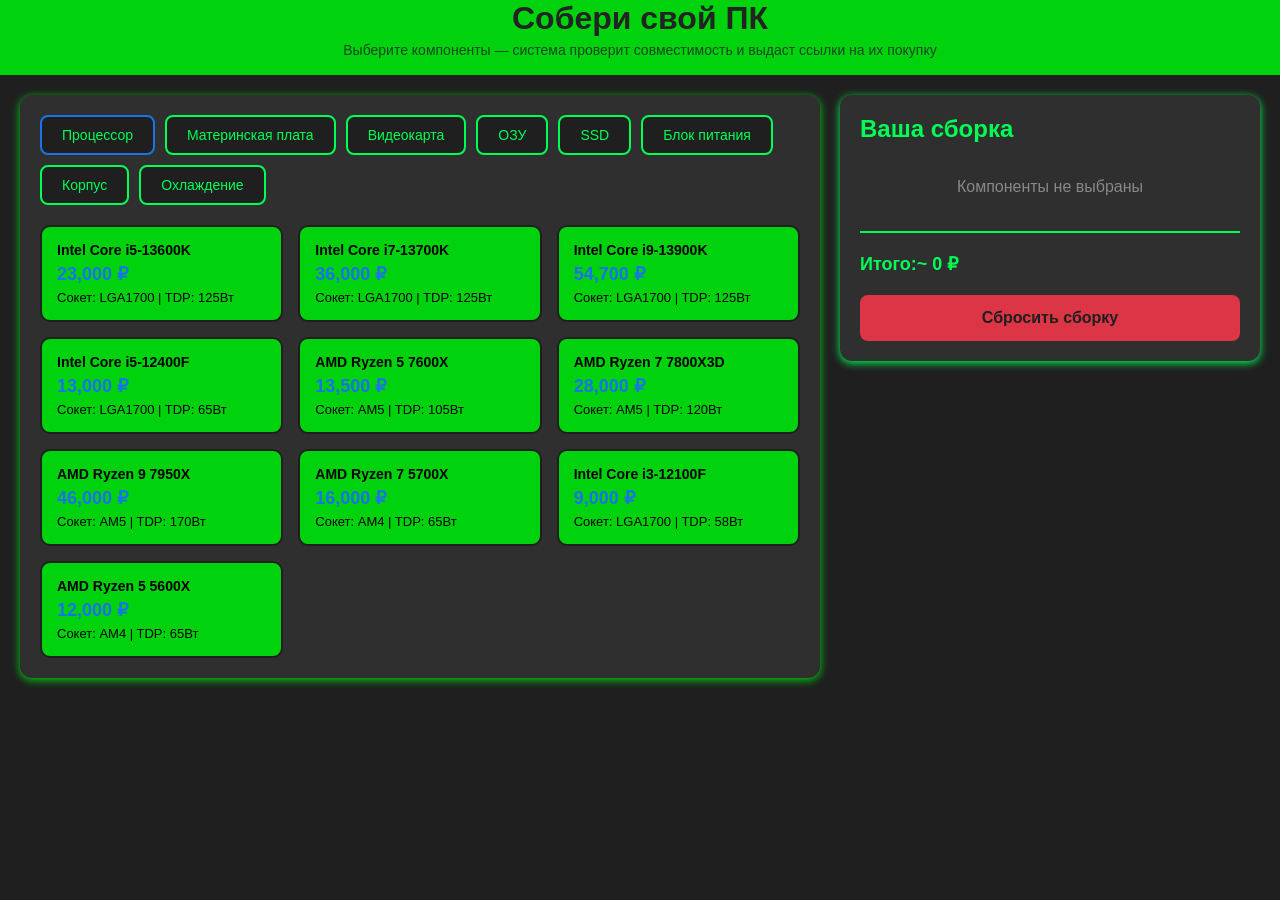
<file: index.html>
<!DOCTYPE html>
<html lang="ru">
<head>
    <link rel="icon" href="data:image/svg+xml,<svg xmlns='http://www.w3.org/2000/svg' viewBox='0 0 100 100'><text y='.9em' font-size='90'>🖥️</text></svg>">
    <meta charset="UTF-8">
    <meta name="viewport" content="width=device-width, initial-scale=1.0">
    <title>Конфигуратор ПК</title>
    <link rel="stylesheet" href="style.css?v=2">
</head>
<body>

    <header>
        <h1>Собери свой ПК</h1>
        <p style="font-size:14px;opacity:0.8;margin-top:5px;">Выберите компоненты — система проверит совместимость и выдаст ссылки на их покупку</p>
    </header>

    <main>
        <section class="catalog">
            <div class="categories">
                <button data-category="processors">Процессор</button>
                <button data-category="motherboards">Материнская плата</button>
                <button data-category="videocards">Видеокарта</button>
                <button data-category="ram">ОЗУ</button>
                <button data-category="storage">SSD</button>
                <button data-category="psu">Блок питания</button>
                <button data-category="cases">Корпус</button>
                <button data-category="cooling">Охлаждение</button>
            </div>

            <div class="cards-container" id="cardsContainer">
                <p style="text-align:center;padding:40px;color:#888;">Загрузка компонентов...</p>
            </div>
        </section>

        <aside class="build">
            <h2>Ваша сборка</h2>
            <div id="buildList">
                <p style="color:#888;text-align:center;padding:20px 0;">Компоненты не выбраны</p>
            </div>
            <div class="build-total">
                <p> Итого:~ <span id="totalPrice">0</span> ₽</p>
                <button id="showLinksBtn"> Перейти к ссылкам на товары</button>
            </div>
            <button id="resetBuild">Сбросить сборку</button>
        </aside>
    </main>

    <div id="warningModal" style="display: none;">
        <div class="modal-overlay">
            <div class="modal-content">
                <div class="modal-header">
                    <h2 id="modalTitle"> Внимание!</h2>
                </div>
                <div class="modal-body" id="modalBody"></div>
                <div class="modal-footer" id="modalFooter">
                    <button class="modal-btn modal-btn-cancel" id="modalCancel">Отмена</button>
                    <button class="modal-btn modal-btn-confirm" id="modalConfirm">Продолжить</button>
                </div>
            </div>
        </div>
    </div>

    <script src="script.js"></script>
</body>
</html>
</file>
<file: style.css>
* {
    margin: 0;
    padding: 0;
    box-sizing: border-box;
    font-family: 'Segoe UI', Tahoma, Geneva, Verdana, sans-serif;
}

body {
    background: #1F1F1F;
    min-height: 100vh;
}

/* ШАПКА */
header {
    background: #00D30E;
    color: rgb(34, 35, 34);
    padding: 30x;
    text-align: center;
    height: 75px;
}

/* ОСНОВНАЯ СЕТКА */
main {
    display: flex;
    max-width: 1400px;
    margin: 20px auto;
    gap: 20px;
    padding: 0 20px;
}

/* ЛЕВАЯ КОЛОНКА (каталог) */
.catalog {
    flex: 2;
    background: #2f2f2f;
    border-radius: 12px;
    padding: 20px;
    box-shadow: 0 2px 8px #00D30E;
}

/* КНОПКИ КАТЕГОРИЙ */
.categories {
    display: flex;
    flex-wrap: wrap;
    gap: 10px;
    margin-bottom: 20px;
}

.categories button {
    padding: 10px 20px;
    border: 2px solid #00FF55;
    border-radius: 8px;
    background: #1F1F1F;
    cursor: pointer;
    font-size: 14px;
    transition: all 0.3s;
    color: #00FF55  ;
}

.categories button:hover {
    background: #1F1F1F;
    box-shadow: 0 2px 8px rgb(103, 207, 50, 0.819);
    color: rgba(103, 207, 50, 0.819);
    
}

.categories button.active {
    background: #1F1F1F;
    color: #00FF55;
    border-color: #1a73e8;
}

/* КАРТОЧКИ КОМПОНЕНТОВ */
.cards-container {
    display: grid;
    grid-template-columns: repeat(auto-fill, minmax(220px, 1fr));
    gap: 15px;
}

.card {
    border: 2px solid #1F1F1F;
    border-radius: 10px;
    padding: 15px;
    cursor: pointer;
    transition: all 0.3s;
    background: #00D30E;
}

.card:hover {
    border-color: #1a73e8;
    transform: translateY(-3px);
    box-shadow: #6E6A6A;
}

.card.selected {
    border-color: #1a73e8;
    background: #e8f0fe;
}

.card h3 {
    font-size: 14px;
    margin-bottom: 5px;
}

.card .price {
    color: #1a73e8;
    font-weight: bold;
    font-size: 18px;
}

.card .specs {
    font-size: 12px;
    color: #666;
    margin-top: 5px;
}

/* ПРАВАЯ КОЛОНКА (сборка) */
.build {
    flex: 1;
    background: #2f2f2f;
    border-radius: 12px;
    padding: 20px;
    box-shadow: 0 2px 8px #00FF55;
    min-width: 280px;
    height: fit-content;
    position: sticky;
    top: 20px;
}

.build h2 {
    margin-bottom: 15px;
    color: #00FF55;
}

.build-item {
    display: flex;
    justify-content: space-between;
    padding: 8px 0;
    border-bottom: 1px solid #00D30E;
    font-size: 14px;
}

.build-item .category-label {
    color: #666;
}

.build-item .component-name {
    font-weight: 500;
}

.build-total {
    margin-top: 15px;
    padding-top: 15px;
    border-top: 2px solid #00FF55;
}

.build-total p {
    font-size: 18px;
    font-weight: bold;
    margin: 5px 0;
}

/* ПРЕДУПРЕЖДЕНИЯ */
.warning {
    color: #dc3545;
    font-size: 13px;
    margin-top: 5px;
    padding: 8px;
    background: #c82333;
    border-radius: 6px;
}

/* ===== МОДАЛЬНОЕ ОКНО ===== */
.modal-overlay {
    position: fixed;
    top: 0;
    left: 0;
    width: 100%;
    height: 100%;
    background: rgba(0, 0, 0, 0.6);
    display: flex;
    justify-content: center;
    align-items: center;
    z-index: 9999;
    animation: fadeIn 0.3s ease;
}

.modal-content {
    background: #1F1F1F;
    border-radius: 16px;
    max-width: 500px;
    width: 90%;
    box-shadow: 0 20px 60px rgba(0, 0, 0, 0.3);
    animation: slideIn 0.3s ease;
    overflow: hidden;
}

.modal-header {
    background: #00D30E;
    padding: 20px 24px 0 24px;
}

.modal-header h2 {
    color: #1F1F1F;
    margin: 0;
    font-size: 20px;
}

.modal-body {
    padding: 20px 24px;
    color: #1F1F1F;
    font-size: 15px;
    line-height: 1.6;
    max-height: 300px;
    overflow-y: auto;
}

.modal-body .warning-item {
    padding: 8px 12px;
    margin: 6px 0;
    background: #00D30E;
    border-left: 4px solid #c82333;
    border-radius: 4px;
    font-size: 14px;
}

.modal-footer {
    padding: 16px 24px 24px 24px;
    display: flex;
    justify-content: flex-end;
    gap: 12px;
    border-top: 1px solid #eee;
}

.modal-btn {
    padding: 10px 28px;
    border: none;
    border-radius: 8px;
    font-size: 15px;
    font-weight: 500;
    cursor: pointer;
    transition: all 0.2s;
}

.modal-btn-cancel {
    background: #c82333;
    color: #1F1F1F;
}

.modal-btn-cancel:hover {
    background: #dc3545;
}

.modal-btn-confirm {
    background: #00D30E;
    color: #1F1F1F;
}

.modal-btn-confirm:hover {
    background: #00FF55;
}

@keyframes fadeIn {
    from { opacity: 0; }
    to { opacity: 1; }
}

@keyframes slideIn {
    from { transform: translateY(-30px) scale(0.95); opacity: 0; }
    to { transform: translateY(0) scale(1); opacity: 1; }
}

/* ===== ЦВЕТ ХАРАКТЕРИСТИК В КАРТОЧКЕ ===== */
.card .specs {
    color: #000000;
    font-size: 13px;
}

/* ===== ЦВЕТ ТЕКСТА В СБОРКЕ ===== */
.build * {
    color: #00FF55 ;
}

/* ===== ЦВЕТ ТЕКСТА В МОДАЛЬНОМ ОКНЕ ===== */
.modal-body p {
    color: #00FF55 !important;
    font-weight: 500;
}

/* ===== НОВЫЕ СТИЛИ ===== */

/* КНОПКА "ПЕРЕЙТИ К ССЫЛКАМ" */
#showLinksBtn {
    display: none;
    margin-top: 10px;
    padding: 12px;
    background: #00D30E;
    color: #1F1F1F;
    border: 2px solid #00FF55;
    border-radius: 8px;
    cursor: pointer;
    width: 100%;
    font-size: 16px;
    font-weight: bold;
    transition: all 0.3s;
}

#showLinksBtn:hover {
    background: #00FF55;
    box-shadow: 0 0 20px rgba(0, 211, 14, 0.5);
    transform: scale(1.02);
}

/* ===== КНОПКА "СБРОСИТЬ СБОРКУ" (ДИНАМИКА) ===== */
#resetBuild {
    width: 100%;
    padding: 12px;
    margin-top: 15px;
    background: #dc3545;
    color: #1F1F1F;
    border: 2px solid #dc3545;
    border-radius: 8px;
    cursor: pointer;
    font-size: 16px;
    font-weight: bold;
    transition: all 0.3s ease;
}

#resetBuild:hover {
    background: #ff4444;
    border-color: #ff4444;
    transform: scale(1.02);
    box-shadow: 0 0 25px rgba(220, 53, 69, 0.4);
}

#resetBuild:active {
    transform: scale(0.95);
}

/* ===== ССЫЛКИ В МОДАЛЬНОМ ОКНЕ ===== */
.link-item {
    padding: 8px 12px;
    margin: 4px 0;
    background: #2f2f2f;
    border-radius: 6px;
    display: flex;
    justify-content: space-between;
    align-items: center;
    gap: 10px;
}

.link-category {
    color: #00FF55;
    font-weight: 500;
    min-width: 130px;
}

.link-url {
    color: #00D30E;
    text-decoration: none;
    font-size: 13px;
    word-break: break-all;
    flex: 1;
}

.link-url:hover {
    text-decoration: underline;
    color: #00FF55;
}

/* ===== КНОПКИ В МОДАЛЬНОМ ОКНЕ (ССЫЛКИ) ===== */
.modal-link-btn {
    padding: 8px 20px;
    border: 2px solid #00FF55;
    border-radius: 8px;
    cursor: pointer;
    font-weight: bold;
    font-size: 14px;
    transition: all 0.3s ease;
}

.modal-link-btn:hover {
    transform: scale(1.05);
    box-shadow: 0 0 20px rgba(0, 211, 14, 0.3);
}

.modal-link-btn:active {
    transform: scale(0.95);
}

.modal-link-btn-open {
    background: #00D30E;
    color: #1F1F1F;
}

.modal-link-btn-open:hover {
    background: #00FF55;
    box-shadow: 0 0 30px rgba(0, 255, 85, 0.4);
}

.modal-link-btn-copy {
    background: #1F1F1F;
    color: #00FF55;
}

.modal-link-btn-copy:hover {
    background: #2a2a2a;
    box-shadow: 0 0 30px rgba(0, 255, 85, 0.2);
}

.modal-link-btn-close {
    background: #dc3545;
    color: white;
    border-color: #dc3545;
}

.modal-link-btn-close:hover {
    background: #ff4444;
    box-shadow: 0 0 30px rgba(220, 53, 69, 0.4);
}
</file>
